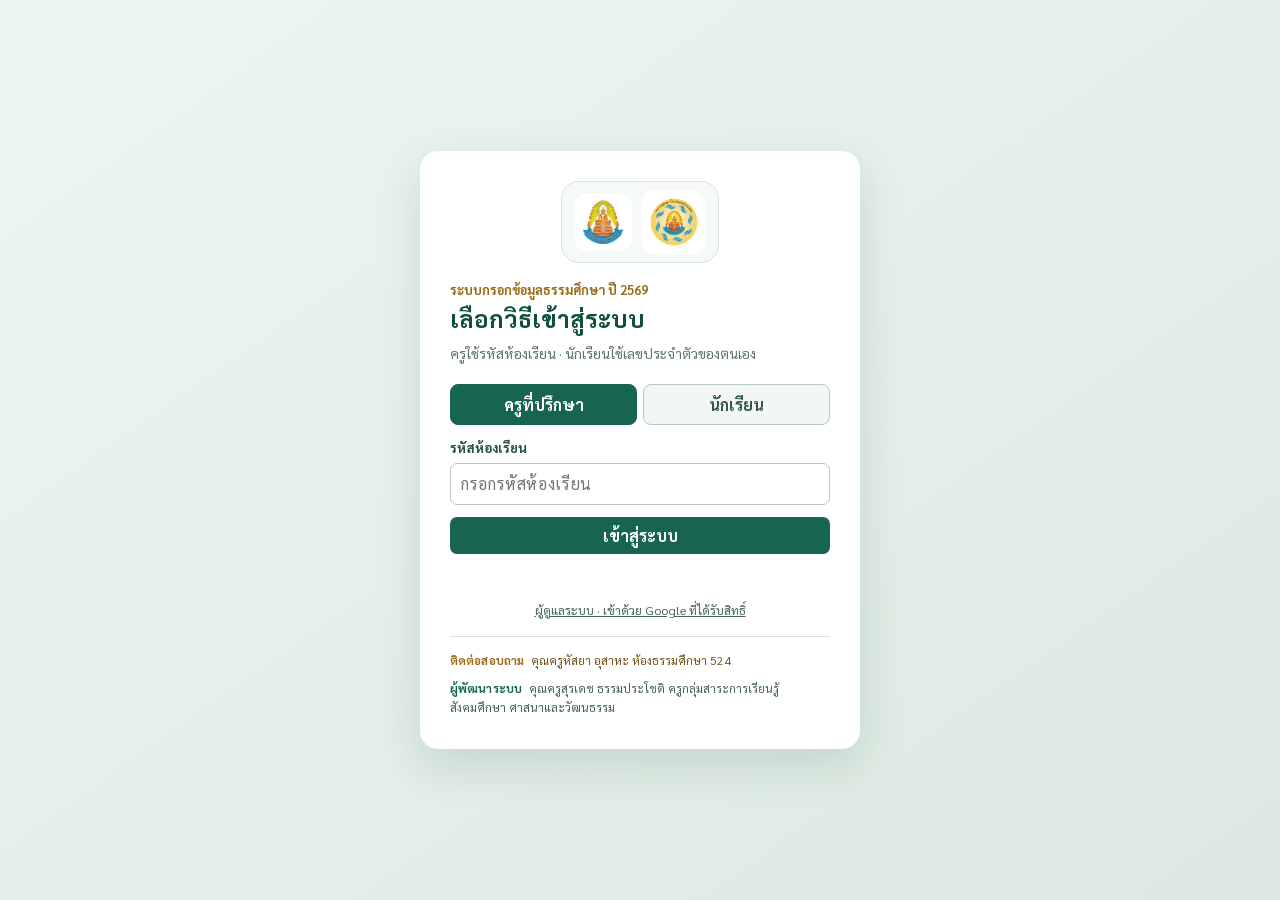
<file: activity/index.html>
<!doctype html>
<html lang="th">
<head>
  <meta charset="utf-8" />
  <meta http-equiv="refresh" content="0; url=../dharma/" />
  <title>กำลังเปิดระบบกรอกข้อมูลธรรมศึกษา</title>
</head>
<body>
  <p>กำลังเปิด <a href="../dharma/">ระบบกรอกข้อมูลธรรมศึกษา</a>…</p>
  <script>location.replace(`../dharma/${location.search}${location.hash}`);</script>
</body>
</html>
</file>
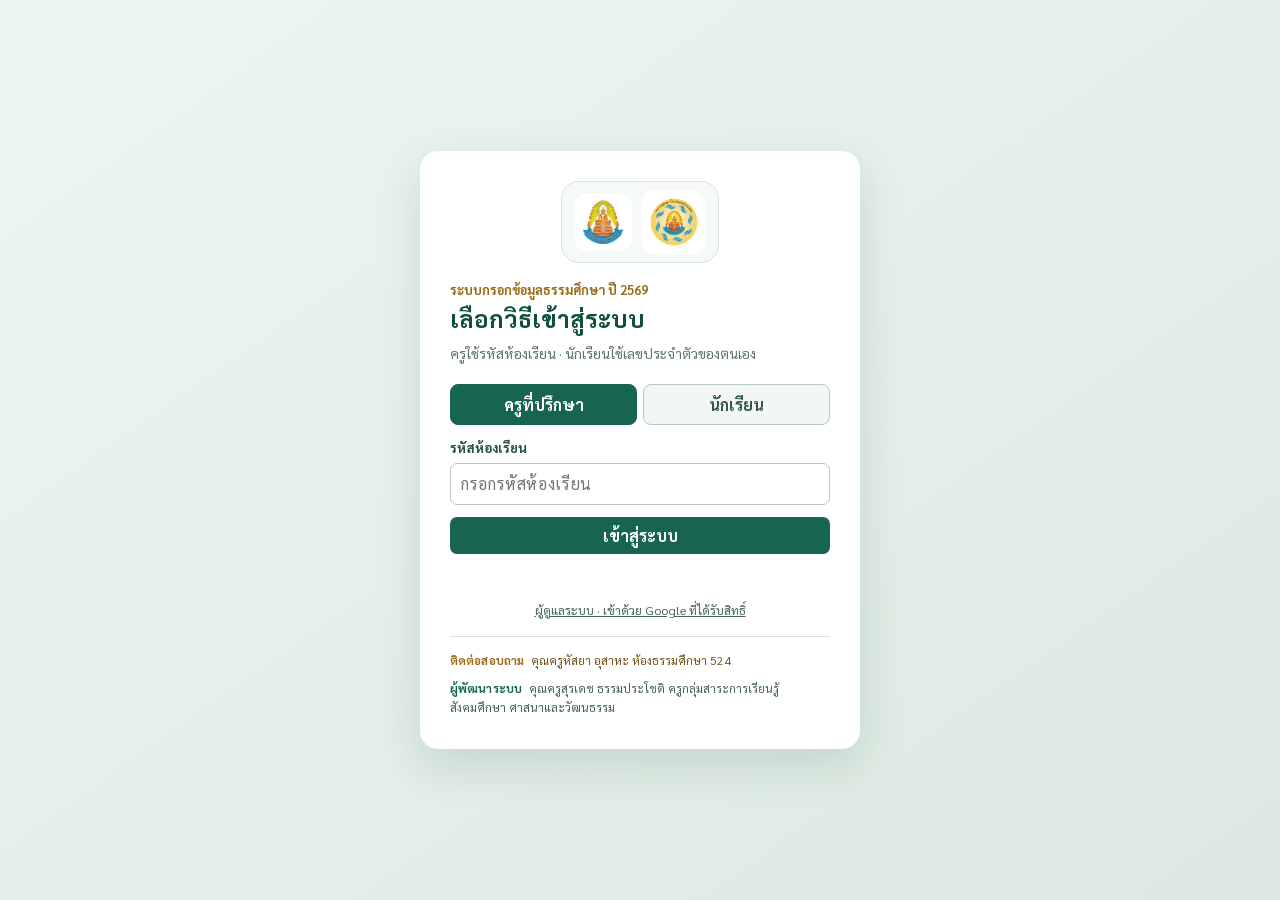
<file: dharma/index.html>
<!doctype html>
<html lang="th">
<head>
  <meta charset="UTF-8"/><meta name="viewport" content="width=device-width,initial-scale=1"/><base href="../"/>
  <title>แบบสมัครธรรมศึกษา · ปี 2569</title><link rel="stylesheet" href="activity.css?v=20260920-16"/><style id="print-report-styles">.report-heading{text-align:center}.report-heading h1{margin:0 0 2mm;font-size:16pt}.report-heading .all-print-meta{margin:0 0 3mm;font-size:9pt}.report-meta{display:grid;grid-template-columns:1.2fr .8fr 1.5fr 1.5fr;border:1px solid #333;margin:0 0 3mm;font-size:8pt}.report-meta span{padding:2mm 3mm;border-right:1px solid #333;text-align:left}.report-meta span:last-child{border-right:0}.report-table{width:100%;border-collapse:collapse;table-layout:fixed;font-size:8pt}.report-table th,.report-table td{border:1px solid #333;padding:2.5mm 1.5mm;height:9mm;text-align:center;vertical-align:middle;line-height:1.2}.report-table th{background:#dfeee7;font-weight:700}.report-table th:nth-child(1),.report-table td:nth-child(1){width:5%}.report-table th:nth-child(2),.report-table td:nth-child(2){width:10%}.report-table th:nth-child(3),.report-table td:nth-child(3){width:19%}.report-table th:nth-child(4),.report-table td:nth-child(4){width:15%}.report-table th:nth-child(5),.report-table td:nth-child(5){width:12%}.report-table th:nth-child(6),.report-table td:nth-child(6){width:9%}.report-table th:nth-child(7),.report-table td:nth-child(7){width:12%}.report-table th:nth-child(8),.report-table td:nth-child(8){width:9%}.report-table th:nth-child(9),.report-table td:nth-child(9){width:9%}.report-table .report-name{text-align:left;white-space:nowrap;overflow:hidden;text-overflow:ellipsis}.report-table .complete{background:#e8f6e9!important}.report-table .partial{background:#fff8d7!important}.report-table .empty{background:#f4f6f5!important}.report-table .special{background:#f0ebff!important}.report-footnote{margin:3mm 0 0;text-align:left;font-size:7pt;color:#455b52}@media print{.printing-room .paper{display:none!important}.printing-room .all-print-sheet{display:block!important;padding:0}.printing-room .report-table th,.printing-room .report-table td{padding:1.7mm 1mm;height:7.5mm}.printing-room .report-footnote{margin-top:2mm}.printing-room .report-table .special{background:#f0ebff!important}.printing-room .report-table .complete{background:#e8f6e9!important}.printing-room .report-table .partial{background:#fff8d7!important}.printing-room .report-table .empty{background:#f4f6f5!important}}@media(max-width:760px){.report-meta{grid-template-columns:1fr 1fr}.report-meta span{border-bottom:1px solid #333}.report-meta span:nth-child(2n){border-right:0}.report-table{font-size:7pt}.report-table th,.report-table td{padding:4px 2px}.report-table .report-name{white-space:normal}}</style>
</style><style id="compact-field-styles">.field-shell{display:inline-flex;align-items:center;gap:4px;max-width:100%}.required-marker{display:inline-grid;place-items:center;width:14px;height:14px;flex:0 0 14px;border-radius:50%;background:#c94d4d;color:#fff;font-size:10px;font-weight:800;line-height:1}.minimal-field{border:1px solid transparent!important;background:transparent!important;box-shadow:none!important;padding:3px 2px!important;min-width:0!important}.minimal-field::placeholder{color:#8a9791;font-size:.8em}.minimal-field:focus{border-color:#4a9f83!important;background:#fff!important;outline:2px solid #d7eee4!important}.cell-value{display:inline-block;max-width:100%;padding:4px 2px;color:#213f35;white-space:nowrap;overflow:hidden;text-overflow:ellipsis;vertical-align:middle}.citizen-value{letter-spacing:.04em}.birth-cell{position:relative}.birth-cell .required-marker{margin-right:1px}.date-display.filled{border-color:transparent;background:transparent;color:#213f35;padding-left:2px;padding-right:2px}.date-display.needs-input{border-color:transparent;background:transparent;padding-left:2px;padding-right:2px;color:#8a9791}.date-display.needs-input:focus,.date-display.needs-input:hover{border-color:#4a9f83;background:#fff}.level-cell .cell-value{font-weight:700}.level-cell .recommend-hint{margin-left:4px}.match-hint{display:block}.table-scroll td:nth-child(4) .field-shell,.table-scroll td:nth-child(8) .field-shell{width:100%}.table-scroll td:nth-child(4) .minimal-field{width:100%}.table-scroll td:nth-child(8) .minimal-field{width:100%}.table-scroll td:nth-child(5) .required-marker{order:-1}@media(max-width:760px){.cell-value{max-width:100%;font-size:.88em}.required-marker{width:12px;height:12px;flex-basis:12px;font-size:9px}.minimal-field{font-size:.88em}.birth-cell .date-display{font-size:.82em}.level-cell .recommend-hint{display:block;margin-left:0}}</style>
<style id="compact-field-tuning">.field-shell{min-width:0}.field-shell.has-value .minimal-field,.field-shell.has-value select{color:#213f35}.citizen-cell .citizen-input{padding-right:3px!important;text-align:center!important}.citizen-cell,.citizen-cell .field-shell{justify-content:center;text-align:center}.table-scroll th:nth-child(4),.table-scroll td:nth-child(4){text-align:center}.required-marker{position:relative;z-index:1;flex:0 0 13px}.field-shell.needs-input .minimal-field{width:100%}.field-shell.has-value .minimal-field{width:100%}.level-cell .field-shell{flex:1}.level-cell .field-shell select{border-color:transparent;background:transparent}.level-cell .field-shell select:focus{border-color:#4a9f83;background:#fff}.recommend-hint{max-width:62px;overflow:hidden;text-overflow:ellipsis}.recommend-hint[title]{cursor:help}.match-hint{white-space:nowrap;overflow:hidden;text-overflow:ellipsis}.birth-cell.needs-value .date-display{flex:1;min-width:0}.birth-cell.has-value .date-display{flex:1;min-width:0}.field-hint{display:none!important}.report-table th:nth-child(4),.report-table td:nth-child(4),.report-table th:nth-child(5),.report-table td:nth-child(5){text-align:center!important}.all-print-sheet th:nth-child(5),.all-print-sheet td:nth-child(5){text-align:center!important}@media(max-width:760px){.recommend-hint{max-width:22px;font-size:.75rem}.match-hint{font-size:.62rem}.field-shell{gap:2px}.minimal-field{font-size:.82rem}}</style>
<style id="previous-and-review-styles">.level-review-trigger{border:0;background:transparent;color:#7d6a39;padding:4px 0;font:inherit;font-size:.72rem;font-weight:700;text-decoration:underline;text-decoration-style:dotted;cursor:pointer;white-space:nowrap}.level-review-trigger:hover,.level-review-trigger:focus{color:#a04b40}.previous-cell{min-width:0;text-align:center}.previous-display{display:block;width:100%;border:0;background:transparent;color:#47665a;padding:4px 2px;font:inherit;text-align:center;white-space:nowrap;overflow:hidden;text-overflow:ellipsis;cursor:pointer}.previous-display:hover,.previous-display:focus{background:#fff;border:1px solid #4a9f83;border-radius:4px;outline:2px solid #d7eee4}.previous-editor{display:block;width:100%}.previous-editor[hidden],.previous-display[hidden]{display:none!important}.previous-cell .match-hint{display:block;text-align:center;font-size:.66rem}.citizen-cell .required-marker{font-size:0}.citizen-cell .required-marker::after{content:'!';font-size:10px}.citizen-cell:has(.citizen-input.incomplete:not(:focus))::after,.citizen-cell:has(.citizen-input.citizen-incomplete:not(:focus))::after{content:none!important}.citizen-input.valid,.citizen-input.invalid,.citizen-input.incomplete,.citizen-input.citizen-incomplete{border-color:transparent!important;background:transparent!important}.citizen-input.valid{color:#167047!important}.citizen-input.invalid,.citizen-input.incomplete,.citizen-input.citizen-incomplete{color:#a04b40!important;text-shadow:none!important}.level-cell .recommend-hint{font-size:.62rem}@media(max-width:760px){.level-review-trigger{font-size:.64rem}.previous-display{font-size:.78rem}}</style>
<style id="stable-search-link-style">.back-link{box-sizing:border-box;display:inline-flex;align-items:center;justify-content:center;gap:6px;width:132px;min-width:132px;max-width:132px;height:32px;min-height:32px;max-height:32px;flex:0 0 132px;margin-left:auto;padding:3px 6px;border:2px solid transparent;border-radius:7px;overflow:hidden;white-space:nowrap;transform:none;transition:none}.back-link:hover,.back-link:focus,.back-link:focus-visible{margin-left:auto;padding:3px 6px;border-color:transparent;background:#e9f7ef;outline:0;box-shadow:inset 0 0 0 2px #b9e2ca;transform:none}</style>
<link rel="stylesheet" href="activity.css?v=20260924-01"/><style id="activity-link-visibility">.level-cell .level-review-trigger{display:inline-flex;align-items:center;gap:3px;flex:0 0 auto;padding:3px 5px;border:1px solid #4a9f83;border-radius:5px;background:#e9f7ef;color:#176451;font-size:.62rem;font-weight:700;line-height:1.2;text-decoration:none;white-space:nowrap}.level-cell .level-review-trigger:hover,.level-cell .level-review-trigger:focus{background:#d3efdf;outline:2px solid #b9e2ca}.level-cell .level-review-trigger span:first-child{font-size:.85rem;line-height:1}@media(max-width:760px){.level-cell .level-review-trigger{font-size:.64rem}}</style>
</head>
<body>
  <section id="access-gate" class="access-gate" aria-labelledby="access-title">
    <div class="access-card">
      <div class="login-logo-pair" aria-label="ตราสัญลักษณ์">
        <img id="login-dharma-logo" class="login-dharma-logo" alt="ตราธรรมศึกษา" />
        <img id="login-school-logo" class="login-school-logo" alt="ตราโรงเรียน" />
      </div>
      <p class="access-kicker">ระบบกรอกข้อมูลธรรมศึกษา ปี 2569</p>
      <h1 id="access-title">เลือกวิธีเข้าสู่ระบบ</h1>
      <p class="access-note">ครูใช้รหัสห้องเรียน · นักเรียนใช้เลขประจำตัวของตนเอง</p>
      <div class="access-tabs" role="tablist" aria-label="ประเภทผู้กรอก">
        <button type="button" class="access-tab active" data-access-role="teacher" role="tab" aria-selected="true">ครูที่ปรึกษา</button>
        <button type="button" class="access-tab" data-access-role="student" role="tab" aria-selected="false">นักเรียน</button>
      </div>
      <form id="access-form" class="access-form">
        <label id="access-label" for="access-code">รหัสห้องเรียน</label>
        <input id="access-code" inputmode="text" autocomplete="off" required placeholder="กรอกรหัสห้องเรียน" />
        <button type="submit" class="modal-primary">เข้าสู่ระบบ</button>
      </form>
      <p id="access-message" class="access-message" aria-live="polite"></p>
      <a class="admin-entry" id="admin-entry" href="activity.html?admin=1">ผู้ดูแลระบบ · เข้าด้วย Google ที่ได้รับสิทธิ์</a>
      <div id="admin-login-panel" class="admin-login-panel" hidden>
        <p class="access-kicker">พื้นที่ผู้ดูแลระบบ</p>
        <h2>ยืนยันสิทธิ์ผู้ดูแล</h2>
        <p>ใช้บัญชี Google ที่ได้รับสิทธิ์ ระบบจะตรวจสอบกับฐานข้อมูลก่อนเปิดฟังก์ชันเต็ม</p>
        <button id="admin-google-login" type="button" class="modal-primary">เข้าสู่ระบบด้วย Google</button>
        <a href="activity.html" class="admin-back-link">กลับหน้าเข้าสำหรับครูและนักเรียน</a>
      </div>
      <div class="access-footer-note" role="note">
        <p class="access-contact"><strong>ติดต่อสอบถาม</strong> คุณครูหัสยา อุสาหะ ห้องธรรมศึกษา 524</p>
        <p class="access-credit"><strong>ผู้พัฒนาระบบ</strong> คุณครูสุรเดช ธรรมประโชติ ครูกลุ่มสาระการเรียนรู้สังคมศึกษา ศาสนาและวัฒนธรรม</p>
      </div>
    </div>
  </section>
  <main id="app-shell" class="form-app" hidden>
    <header class="control-bar"><div class="brand"><span class="line-icon" aria-hidden="true"><svg viewBox="0 0 24 24"><path d="M5 4h14v16H5zM8 8h8M8 12h8M8 16h5"/></svg></span><strong>ตรวจข้อมูลสมัครธรรมศึกษา ปี 2569</strong></div><button type="button" id="print-button" class="action-button print-button"><span class="line-icon" aria-hidden="true"><svg viewBox="0 0 24 24"><path d="M7 9V4h10v5M6 18H4v-7h16v7h-2M7 15h10v5H7z"/></svg></span>พิมพ์รายห้อง</button><button type="button" id="print-all-button" class="action-button print-all-button"><span class="line-icon" aria-hidden="true"><svg viewBox="0 0 24 24"><path d="M6 4h12v4H6zM4 10h16v10H4zM8 14h8M8 17h5"/></svg></span>พิมพ์ทั้งหมด</button><nav class="template-links" aria-label="แบบฟอร์มส่งข้อมูลปี 2569"><span>แบบส่งข้อมูล 2569:</span><a class="template-link tri" href="https://docs.google.com/spreadsheets/d/1ezTRI6oafyLPKyGMjOJ7azn96mOp2JXgQYJXHwlThgw/edit" target="_blank" rel="noopener">ศ.5 ตรี · Google Sheet</a><a class="template-link tho" href="https://docs.google.com/spreadsheets/d/1JH4xXdnp5SijlteO_PJ9a24DSqB81_PFZt5C2UuZ_xQ/edit" target="_blank" rel="noopener">ศ.6 โท · Google Sheet</a><a class="template-link ek" href="https://docs.google.com/spreadsheets/d/1XjLq0spLXgMQE2MVVUv7sLiz_6BBUCrNJ6bkIqm4BLU/edit" target="_blank" rel="noopener">ศ.6 เอก · Google Sheet</a><a class="template-reference" href="https://drive.google.com/file/d/1NE1FkEdxPyjerMHCgt_CLCr-QL2V9hZM/view" target="_blank" rel="noopener">ต้นฉบับ/ข้อมูลเดิม</a></nav><label class="font-button"><span class="line-icon" aria-hidden="true"><svg viewBox="0 0 24 24"><path d="M5 20h14M7 16l5-12 5 12M9 12h6"/></svg></span>ฟอนต์<input id="font-upload" type="file" accept=".ttf,.woff,.woff2" hidden/><span>เฉพาะตอนพิมพ์</span></label><span id="save-status" class="save-status">พร้อมใช้งาน</span><button type="button" id="logout-button" class="logout-button">ออกจากระบบ</button></header>
    <section class="room-bar"><label>ชั้น<select id="grade-select"></select></label><label>ห้อง<select id="room-select"></select></label><span id="filled-count" class="filled-count">กรอกแล้ว 0/0 คน</span><span class="sync-note">ข้อมูลบันทึกอัตโนมัติ</span><span id="registration-window-status" class="registration-window-status" role="status">กำลังตรวจสถานะรับสมัคร…</span><a href="index.html" class="back-link">ค้นใบประกาศ</a></section>
    <section class="paper" id="print-area">
      <div class="paper-header"><div><h1 id="form-title">แบบตรวจข้อมูลสมัครธรรมศึกษา</h1><p>โรงเรียนวัดไร่ขิงวิทยา สังกัดสำนักงานเขตพื้นที่การศึกษามัธยมศึกษานครปฐม</p></div><div class="paper-meta"><label>ปีการศึกษา<input value="2569" readonly/></label></div></div>
      <div class="source-fields"><label>ชื่อองค์กร<input value="โรงเรียนวัดไร่ขิงวิทยา" readonly/></label><label>สนามสอบ<input value="โรงเรียนวัดไร่ขิงวิทยา" readonly/></label><label>รหัสสนามสอบ<input value="256101" readonly/></label><label>สังกัดวัด<input value="วัดไร่ขิงพระอารามหลวง" readonly/></label><label>สำนักเรียน<input value="คณะจังหวัดนครปฐม" readonly/></label><label>ชั้น / ห้อง<input id="room-label" readonly/></label><label>ครูที่ปรึกษา 1<input id="advisor-one" readonly/></label><label>ครูที่ปรึกษา 2<input id="advisor-two" readonly/></label></div>
      <div class="table-caption"><strong>รายชื่อนักเรียนในห้อง</strong><span>แนะนำระดับตามชั้นเรียน · <button id="roster-editor-button" class="detail-toggle" type="button">เพิ่ม / แก้ไขรายชื่อ</button><button id="toggle-detail-columns" class="detail-toggle" type="button">แสดงข้อมูลประกอบ</button></span></div>
      <div id="status-summary" class="status-summary" aria-live="polite"></div>
      <div class="table-scroll"><table id="student-table"><thead><tr><th>ที่</th><th>เลขประจำตัว</th><th>ชื่อ - สกุล</th><th>เลขประชาชน</th><th>วันเดือนปีเกิด (พ.ศ.)</th><th>ระดับการศึกษา</th><th>ระดับที่จะสมัคร</th><th>เลขใบประกาศเดิม</th><th>สอบหรือไม่สอบ</th><th class="detail-column">องค์กร / สถานศึกษา</th><th class="detail-column">ที่ตั้งองค์กร</th><th class="detail-column">สังกัดวัด</th><th class="detail-column">สำนักเรียน</th><th class="detail-column">หมายเหตุ</th><th>สถานะ</th></tr></thead><tbody id="student-body"></tbody></table></div>
      <div class="paper-footer"><span id="footer-summary">กรอกข้อมูลให้ครบก่อนพิมพ์หรือส่งออก</span><span>ผู้กรอกสามารถเปิดจากโทรศัพท์ได้</span></div>
    </section>
    <section id="all-print-sheet" class="all-print-sheet" aria-hidden="true"></section>
    <section id="print-preview-modal" class="print-preview-modal" hidden aria-labelledby="print-preview-title"><div class="print-preview-backdrop" data-close-print-preview></div><div class="print-preview-card"><button type="button" class="roster-modal-close" data-close-print-preview aria-label="ปิด">×</button><span class="modal-kicker">ตัวอย่างรายงานพร้อมพิมพ์</span><h2 id="print-preview-title">พิมพ์รายห้อง</h2><p id="print-preview-note">ตรวจสอบรูปแบบรายงานก่อนพิมพ์</p><div id="print-preview-content" class="print-preview-content"></div><div class="print-preview-actions"><button type="button" class="modal-secondary" data-close-print-preview>ยกเลิก</button><button type="button" id="confirm-print-button" class="modal-primary">พิมพ์รายงาน</button></div></div></section>
    <section id="roster-modal" class="roster-modal" hidden aria-labelledby="roster-modal-title"><div class="roster-modal-backdrop" data-close-roster-modal></div><div class="roster-modal-card"><button type="button" class="roster-modal-close" data-close-roster-modal aria-label="ปิด">×</button><h2 id="roster-modal-title">แก้ไขข้อมูลนักเรียน</h2><p class="modal-note">กรอกข้อมูลของนักเรียนรายคนได้สะดวกบนโทรศัพท์ ข้อมูลจะใช้ร่วมกับตารางหลัก</p><form id="roster-form"><input id="edit-original-number" type="hidden"/><label>เลขประจำตัว<input id="edit-number" required inputmode="numeric"/></label><label>ชื่อ - สกุล<input id="edit-name" required/></label><div class="modal-grid"><label>ชั้น<select id="edit-grade"></select></label><label>ห้อง<select id="edit-room"></select></label></div><div class="modal-grid"><label>เลขประชาชน<input id="edit-citizen" inputmode="numeric" maxlength="13"/></label><label>วัน/เดือน/ปีเกิด<input id="edit-birth" type="date"/></label></div><label>ระดับที่จะสมัคร<select id="edit-application-level"><option value="ตรี">ตรี</option><option value="โท">โท</option><option value="เอก">เอก</option></select></label><div class="modal-grid previous-form-fields"><label>พ.ศ. ที่จบประโยคเดิม<input id="edit-previous-year" inputmode="numeric" maxlength="4" placeholder="เช่น 2568"/></label><label>เลขที่ ปกศ.<input id="edit-previous" placeholder="กรอกเมื่อมีข้อมูลเดิม"/></label></div><fieldset class="modal-exam-choice"><legend>สอบหรือไม่สอบ</legend><label><input id="edit-exam" type="checkbox"/> สอบ</label><label><input id="edit-no-exam" type="checkbox"/> ไม่สอบ</label><label><input id="edit-special" type="checkbox"/> นักเรียนพิเศษ ไม่ต้องสอบ</label><small id="edit-no-exam-note">การเลือกไม่สอบต้องมีเลขใบประกาศเดิม</small></fieldset><div class="modal-grid"><label>ครูที่ปรึกษา 1<input id="edit-advisor-one"/></label><label>ครูที่ปรึกษา 2<input id="edit-advisor-two"/></label></div><div class="modal-actions"><button type="button" class="modal-secondary" data-close-roster-modal>ยกเลิก</button><button type="submit" class="modal-primary">บันทึกข้อมูล</button></div><p id="roster-form-message" class="modal-message" aria-live="polite"></p></form></div></section>
    <section id="name-edit-modal" class="roster-modal" hidden aria-labelledby="name-edit-title"><div class="roster-modal-backdrop" data-close-name-modal></div><div class="roster-modal-card name-edit-card"><button type="button" class="roster-modal-close" data-close-name-modal aria-label="ปิด">×</button><h2 id="name-edit-title">แก้ไขชื่อ–สกุล</h2><p class="modal-note">แยกกรอกแต่ละช่องเพื่อป้องกันชื่อ–สกุลติดกัน ข้อมูลจะบันทึกเข้าฐานกลางทันที</p><form id="name-edit-form"><div class="name-edit-grid"><label>คำนำหน้า<select id="name-edit-title-value"><option value="">ไม่ระบุ</option><option>เด็กชาย</option><option>เด็กหญิง</option><option>นาย</option><option>นางสาว</option><option>นาง</option><option>พระ</option><option>สามเณร</option></select></label><label>ชื่อ<input id="name-edit-first" required autocomplete="given-name"/></label><label>สกุล<input id="name-edit-last" required autocomplete="family-name"/></label></div><div class="modal-actions"><button type="button" class="modal-secondary" data-close-name-modal>ยกเลิก</button><button type="submit" class="modal-primary">บันทึกชื่อ–สกุล</button></div><p id="name-edit-message" class="modal-message" aria-live="polite"></p></form></div></section>
  </main>
  <script src="config.js?v=20260919-17"></script><script src="assets.js?v=20260920-01"></script><script src="activity.js?v=20260924-01"></script>
</body>
</html>
</file>
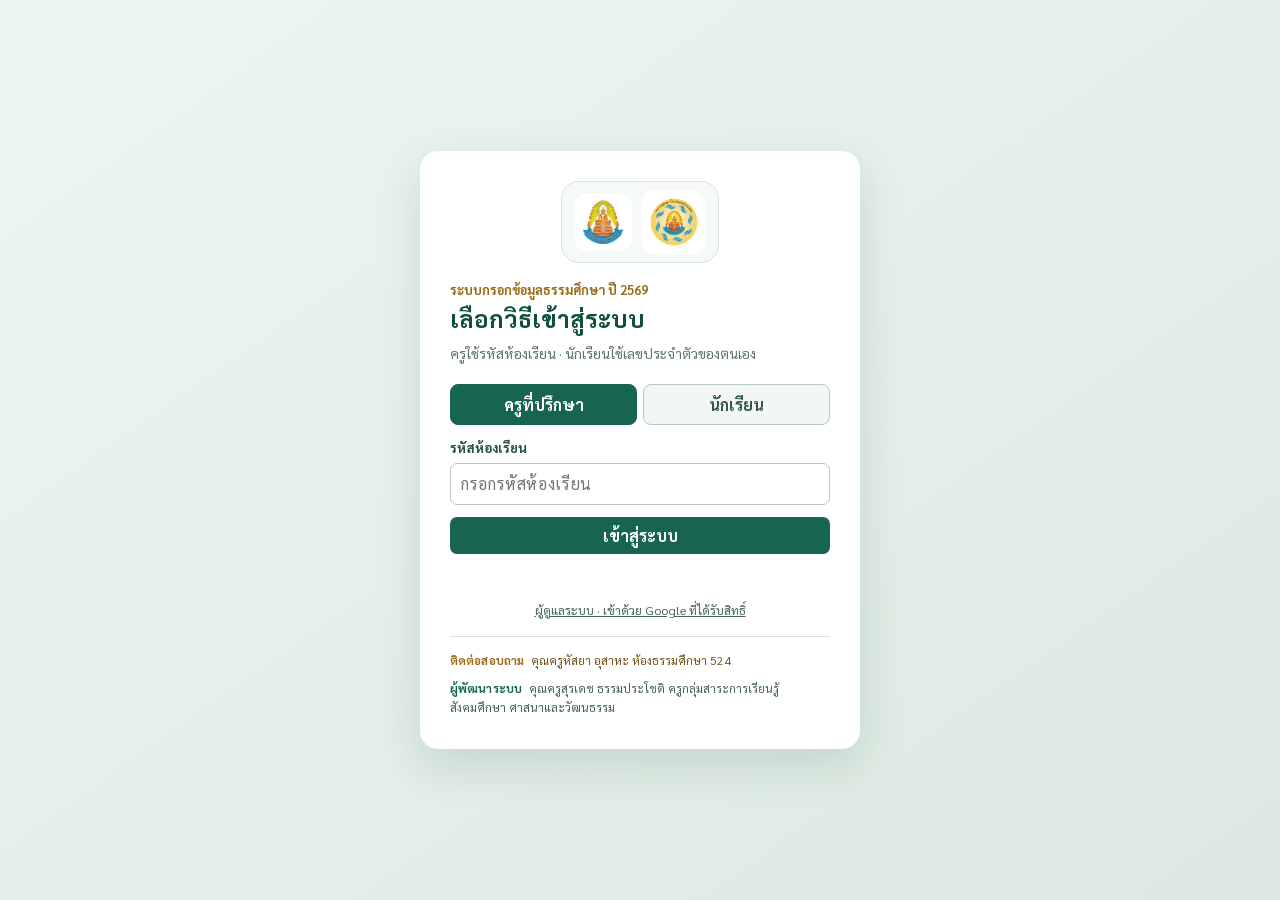
<file: activity.html>
<!doctype html>
<html lang="th">
<head>
  <meta charset="utf-8" />
  <meta http-equiv="refresh" content="0; url=dharma/" />
  <title>ระบบกรอกข้อมูลธรรมศึกษา</title>
</head>
<body>
  <p>กำลังเปิด <a href="dharma/">ระบบกรอกข้อมูลธรรมศึกษา</a>…</p>
  <script>location.replace(`dharma/${location.search}${location.hash}`);</script>
</body>
</html>
</file>
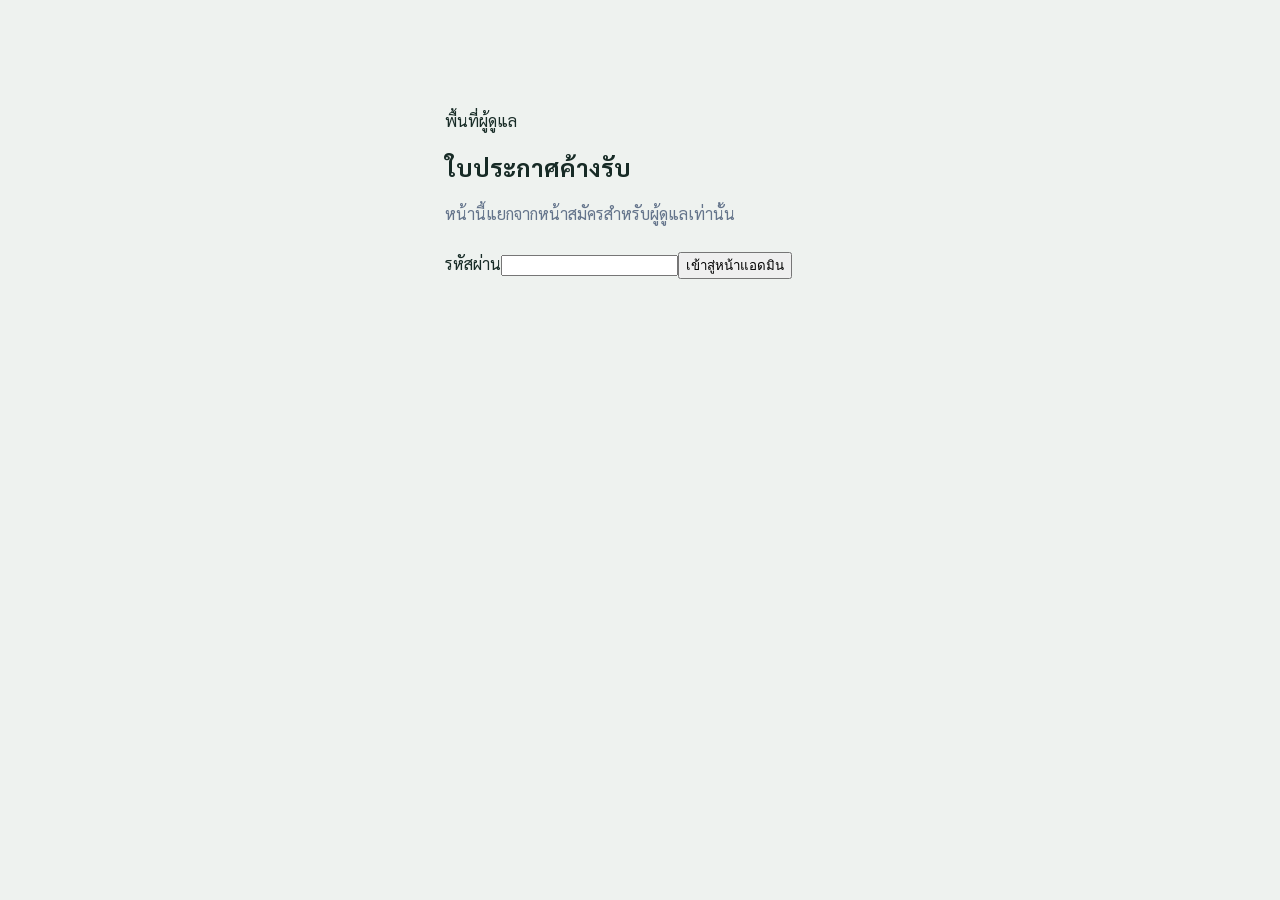
<file: admin-pickup.html>
<!doctype html>
<html lang="th"><head><meta charset="UTF-8"/><meta name="viewport" content="width=device-width,initial-scale=1"/><title>ติดตามใบประกาศ · ผู้ดูแล</title><link rel="stylesheet" href="activity.css?v=20260919-1"/><style>.admin-shell{max-width:1180px;margin:auto;padding:20px 14px}.admin-head{display:flex;justify-content:space-between;gap:16px;align-items:start}.admin-table{overflow:auto;margin-top:20px;border:1px solid #dce8e2;border-radius:14px}.admin-table table{border-collapse:collapse;width:100%;min-width:820px}.admin-table th,.admin-table td{padding:11px 12px;border-bottom:1px solid #e7efeb;text-align:left;white-space:nowrap}.admin-table th{background:#eef7f2;color:#216657}.admin-table td button{border:0;border-radius:8px;padding:7px 10px;background:#d7f5e6;color:#177245;font:inherit;font-weight:700;cursor:pointer}.admin-tools{display:flex;flex-wrap:wrap;gap:10px;margin-top:20px}.login-card{max-width:390px;margin:90px auto}.login-card input{margin:15px 0}.muted{color:#64748b}.admin-hidden{display:none!important}</style></head>
<body><main class="admin-shell"><section id="login-card" class="panel login-card"><span class="kicker">พื้นที่ผู้ดูแล</span><h1>ใบประกาศค้างรับ</h1><p class="muted">หน้านี้แยกจากหน้าสมัครสำหรับผู้ดูแลเท่านั้น</p><form id="pin-form"><label>รหัสผ่าน<input id="pin" type="password" inputmode="numeric" autocomplete="off" required /></label><button class="button primary" type="submit">เข้าสู่หน้าแอดมิน</button><p id="pin-message" class="save-message"></p></form></section><section id="admin-workspace" class="panel admin-hidden"><div class="admin-head"><div><span class="kicker">ติดตามรายคน</span><h1>นักเรียนยังไม่รับใบประกาศ</h1><p class="muted">รหัสอ้างอิงในต้นแบบนี้ใช้สำหรับทดลองหน้าจอเท่านั้น</p></div><a class="button secondary" href="activity.html">กลับหน้าสมัคร</a></div><div class="admin-tools"><label>ค้นหา<input id="admin-search" placeholder="ชื่อ เลขประจำตัว หรือเลขใบประกาศ"/></label><label>ฟอนต์สำหรับพิมพ์<input id="font-upload" type="file" accept=".ttf,.woff,.woff2"/></label><button id="export-csv" class="button secondary" type="button">ดาวน์โหลด Excel/CSV</button><button id="print" class="button secondary" type="button">พิมพ์</button></div><div id="pickup-count" class="status">กำลังโหลด</div><div class="admin-table"><table><thead><tr><th>ชั้น/ห้อง</th><th>เลขประจำตัว</th><th>ชื่อ-นามสกุล</th><th>ระดับ</th><th>เลขใบประกาศ</th><th>สถานะ</th><th>การดำเนินการ</th></tr></thead><tbody id="pickup-body"></tbody></table></div></section></main><script src="admin-pickup.js?v=20260919-1"></script></body></html>
</file>
<file: activity.css>
@import url('https://fonts.googleapis.com/css2?family=Sarabun:wght@400;600;700&display=swap');
:root{font-family:Sarabun,'Noto Sans Thai',sans-serif;color:#172b26;background:#eef2ef;--green:#124e40;--gold:#e8c66b;--line:#8ca49b;--soft:#edf6f1}*{box-sizing:border-box}body{margin:0;background:#eef2ef}.form-app{min-height:100vh}.control-bar{position:sticky;top:0;z-index:10;display:flex;align-items:center;gap:10px;flex-wrap:wrap;padding:10px 16px;background:#123f35;color:#fff;box-shadow:0 2px 10px #0003}.brand{display:flex;align-items:center;gap:8px;margin-right:auto}.brand span{font-size:1.2rem}.level-buttons{display:flex;gap:4px}.level-button,.action-button,.font-button{border:0;border-radius:6px;padding:7px 11px;font:inherit;font-weight:700;cursor:pointer}.level-button{background:#2c6558;color:#dff3eb}.level-button.active{background:var(--gold);color:#263d34}.print-button{background:#63bd72;color:#fff}.font-button{display:flex;gap:5px;align-items:center;background:#eef4ff;color:#173b60}.font-button span{font-size:.8rem}.save-status{background:#fff;color:#167047;border-radius:18px;padding:5px 10px;font-size:.8rem;font-weight:700}.room-bar{display:flex;align-items:end;gap:12px;flex-wrap:wrap;padding:12px 16px;background:#fff;border-bottom:1px solid #d4dfda}.room-bar label{display:grid;gap:2px;font-weight:700;font-size:.9rem}.room-bar select,.source-fields input,.paper-meta input{border:1px solid #b7c9c1;border-radius:5px;padding:5px 8px;background:#fff;font:inherit}.room-bar select{min-width:130px}.filled-count{border-radius:16px;padding:6px 11px;background:#d9f1df;color:#17613e;font-weight:700}.sync-note{color:#63756e;font-size:.85rem}.back-link{margin-left:auto;color:#176451;text-decoration:none;font-weight:700}.paper{max-width:1500px;margin:18px auto;padding:20px 24px 28px;background:#fff;box-shadow:0 3px 18px #173e3214;min-height:calc(100vh - 125px)}.paper-header{display:flex;justify-content:space-between;gap:20px;align-items:start;text-align:center;margin-bottom:14px}.paper-header>div:first-child{flex:1}.paper-header h1{margin:4px 0;font-size:1.55rem}.paper-header p{margin:0;font-size:1rem}.paper-meta{display:flex;gap:8px}.paper-meta label,.source-fields label{display:grid;gap:3px;font-size:.8rem;font-weight:700;text-align:left}.paper-meta input{width:100px;background:#f0f3f1;text-align:center}.source-fields{display:grid;grid-template-columns:repeat(5,1fr);gap:8px;margin-bottom:18px}.source-fields input{background:#f1f4f2;font-size:.85rem}.table-caption{display:flex;justify-content:space-between;gap:12px;align-items:center;margin:10px 0 6px}.table-caption span{color:#6b7d75;font-size:.82rem}.table-scroll{overflow:auto;border:1px solid #78938a}.form-table,.table-scroll table{width:100%;border-collapse:collapse;min-width:1050px}.table-scroll th,.table-scroll td{border:1px solid var(--line);padding:5px 6px;height:39px}.table-scroll th{background:#e8f2ed;color:#244f43;font-weight:700;white-space:nowrap}.table-scroll td:nth-child(1){width:42px;text-align:center}.table-scroll td:nth-child(2){min-width:180px;font-weight:600}.table-scroll td:nth-child(3){min-width:95px;text-align:center}.table-scroll td:nth-child(4){min-width:150px}.table-scroll td:nth-child(5){min-width:75px;text-align:center}.table-scroll td:nth-child(6){min-width:145px}.table-scroll td:nth-child(7){min-width:115px}.table-scroll td:nth-child(8){min-width:130px}.table-scroll td:nth-child(9){min-width:78px;text-align:center}.table-scroll input,.table-scroll select{width:100%;min-height:29px;border:1px solid #c3d2cc;border-radius:4px;padding:3px 5px;background:#fff;font:inherit}.table-scroll input:focus,.table-scroll select:focus{outline:2px solid #4a9f83}.table-scroll td.readonly{background:#f0f3f1;color:#596d65}.student-row.complete{background:#e8f6e9}.student-row.partial{background:#fff9d9}.student-row.empty{background:#fff}.status-chip{display:inline-block;border-radius:12px;padding:3px 7px;font-size:.75rem;font-weight:700}.status-chip.complete{background:#c7edcf;color:#146336}.status-chip.partial{background:#fbe5a3;color:#765914}.status-chip.empty{background:#eee;color:#6d7772}.paper-footer{display:flex;justify-content:space-between;gap:12px;margin-top:18px;padding-top:10px;border-top:1px solid #b9c9c1;color:#62766d;font-size:.85rem}@media(max-width:760px){.control-bar{position:static;padding:9px;gap:6px}.brand{width:100%;margin:0}.level-buttons{order:2}.print-button{order:3}.font-button{order:4}.save-status{order:5}.room-bar{padding:10px;gap:8px}.back-link{margin-left:0}.paper{margin:0;padding:14px 10px;box-shadow:none}.paper-header{display:block}.paper-header h1{font-size:1.25rem}.paper-meta{justify-content:center;margin-top:10px}.source-fields{grid-template-columns:repeat(2,1fr)}.source-fields label:last-child{grid-column:1/-1}.table-caption{display:block}.table-caption span{display:block;margin-top:4px}.paper-footer{font-size:.75rem}}
@media print{body{background:#fff}.control-bar,.room-bar{display:none}.paper{margin:0;max-width:none;box-shadow:none;padding:0}.paper-header h1{font-size:16pt}.source-fields{margin-bottom:10px}.table-scroll{overflow:visible}.table-scroll table{min-width:0;font-size:9pt}.table-scroll input,.table-scroll select{border:0;background:transparent}.student-row.empty,.student-row.partial,.student-row.complete{print-color-adjust:exact;-webkit-print-color-adjust:exact}}
.line-icon{display:inline-flex;width:18px;height:18px;vertical-align:middle}.line-icon svg{width:100%;height:100%;fill:none;stroke:currentColor;stroke-width:1.7;stroke-linecap:round;stroke-linejoin:round}.font-button{gap:6px}.font-button span:last-child{font-size:.74rem}.source-fields{grid-template-columns:repeat(4,1fr)}.table-scroll table{min-width:1500px}.table-scroll td:nth-child(5){min-width:145px}.table-scroll td:nth-child(6){min-width:105px}.table-scroll td:nth-child(7){min-width:80px}.table-scroll td:nth-child(8){min-width:115px}.table-scroll td:nth-child(9){min-width:145px}.table-scroll td:nth-child(10){min-width:115px}.table-scroll td:nth-child(11){min-width:130px}.table-scroll td:nth-child(12){min-width:78px;text-align:center}@media print{body[data-print-level] .student-row:not([data-print-level="current"]){display:none}.source-fields{grid-template-columns:repeat(4,1fr)}}
.table-scroll td:nth-child(8) select{font-weight:700}.student-row[data-application-level="tri"]{border-left:4px solid #4d9b74}.student-row[data-application-level="tho"]{border-left:4px solid #d49b3c}.student-row[data-application-level="ek"]{border-left:4px solid #8b75bd}@media print{body.printing-level .student-row:not([data-print-match="yes"]){display:none}}
@media(max-width:760px){.source-fields{grid-template-columns:repeat(2,1fr)}.source-fields label:last-child{grid-column:auto}.brand strong{font-size:.9rem}.level-button,.action-button,.font-button{padding:6px 8px;font-size:.76rem}}
.export-button{background:#d9edf9;color:#164d6c}.status-summary{display:flex;flex-wrap:wrap;gap:6px;margin:7px 0 8px}.status-summary span{padding:4px 9px;border-radius:14px;font-size:.75rem;font-weight:700}.summary-complete{background:#c7edcf;color:#146336}.summary-empty{background:#edf0ee;color:#68756f}.summary-partial{background:#fbe5a3;color:#765914}.summary-special{background:#e5ddfb;color:#5b478e}.summary-exam{background:#d5eaf8;color:#1e5c7e}.summary-no-exam{background:#e9e3dc;color:#685542}.citizen-cell{position:relative}.citizen-cell .citizen-input{padding-right:42px}.field-hint{position:absolute;right:5px;top:7px;font-size:.65rem;font-weight:700}.valid-hint{color:#167047}.recommend-hint{display:block;margin-top:2px;color:#6e7f77;font-size:.67rem;white-space:nowrap}.exam-choice{display:grid;gap:3px;min-width:160px}.exam-choice label{display:flex;align-items:center;gap:4px;white-space:nowrap;font-size:.75rem}.exam-choice input{width:auto!important;min-height:auto!important;accent-color:#176451}.exam-choice .no-exam-option input:disabled{accent-color:#aab6b0}.student-row.special{background:#f0ebff}.student-row.not-exam{background:#f4efe8}.student-row.partial{background:#fff8d7}.student-row.empty{background:#f4f6f5}.student-row.complete{background:#e8f6e9}.table-scroll td:nth-child(1){width:42px;text-align:center}.table-scroll td:nth-child(2){min-width:100px;text-align:center}.table-scroll td:nth-child(3){min-width:190px;font-weight:600}.table-scroll td:nth-child(4){min-width:170px}.table-scroll td:nth-child(5){min-width:150px}.table-scroll td:nth-child(6){min-width:100px}.table-scroll td:nth-child(7){min-width:145px}.table-scroll td:nth-child(8){min-width:145px}.table-scroll td:nth-child(9){min-width:190px}.table-scroll td:nth-child(10){min-width:170px}.table-scroll td:nth-child(11),.table-scroll td:nth-child(12),.table-scroll td:nth-child(13){min-width:150px}.table-scroll td:nth-child(14){min-width:130px}.table-scroll td:nth-child(15){min-width:85px;text-align:center}@media(max-width:760px){.status-summary{gap:4px}.status-summary span{padding:3px 7px;font-size:.68rem}.export-button{order:3}.print-button{order:2}.font-button{order:4}.save-status{order:5}.table-caption span{line-height:1.7}.recommend-hint{font-size:.63rem}}@media print{.status-summary{display:none}.export-button{display:none}.student-row.special{background:#f0ebff!important}.student-row.not-exam{background:#f4efe8!important}}
.detail-column{display:none}.details-visible .detail-column{display:table-cell}.detail-toggle{margin-left:8px;border:1px solid #8ca49b;border-radius:14px;background:#fff;color:#176451;padding:3px 9px;font:inherit;font-size:.76rem;font-weight:700;cursor:pointer}.birth-cell{display:grid;gap:2px;min-width:126px}.birth-cell input{font-size:.78rem}.birth-cell span{font-size:.72rem;color:#47665a;text-align:center;white-space:nowrap}.citizen-input.valid{border-color:#2f9d5b!important;background:#edf9ef!important;color:#126136}.citizen-input.invalid{border-color:#ce6b62!important;background:#fff3f1!important}.special-option{display:flex;align-items:center;gap:3px;margin-top:3px;font-size:.68rem;line-height:1.1;white-space:nowrap;color:#5d675f}.special-option input{width:auto!important;min-height:auto!important;accent-color:#176451}.table-scroll select:disabled{background:#e8eee9;color:#6d7772}.empty-room{text-align:center;padding:30px;color:#6b7d75}.room-bar label+label select{min-width:88px}.table-scroll td:nth-child(10){min-width:190px}.table-scroll td:nth-child(11){min-width:170px}.table-scroll td:nth-child(12),.table-scroll td:nth-child(13),.table-scroll td:nth-child(14){min-width:150px}.table-scroll td:nth-child(15){min-width:130px}.table-scroll td:nth-child(16){min-width:78px;text-align:center}@media print{.detail-column{display:table-cell!important}.detail-toggle{display:none}.table-scroll table{font-size:8pt;min-width:0}.special-option{font-size:6pt}.birth-cell input{display:none}.birth-cell span{font-size:8pt}.room-bar label{display:none}}
.table-scroll th:nth-child(5),.table-scroll th:nth-child(6),.table-scroll td:nth-child(5),.table-scroll td:nth-child(6){text-align:center}.table-scroll td{vertical-align:middle}.table-scroll td:nth-child(8) input{min-width:135px;text-align:center}.table-scroll input,.table-scroll select{min-height:33px}.exam-choice{display:flex;align-items:center;gap:8px;min-width:205px;flex-wrap:wrap}.exam-choice label{display:inline-flex;margin:0;font-size:.72rem}.exam-choice .special-option{width:100%;margin:0}.student-row.exam-selected,.student-row.not-exam{background:#fff8d7!important}.student-row.special{background:#f0ebff!important}.student-row.partial{background:#fff8d7}.student-row.empty{background:#f4f6f5}.student-row.complete{background:#e8f6e9}.student-row.complete.exam-selected,.student-row.complete.not-exam{background:#fff8d7!important}.student-row.complete.special{background:#f0ebff!important}@media print{.student-row.exam-selected,.student-row.not-exam{background:#fff8d7!important}.student-row.special{background:#f0ebff!important}}@media(max-width:760px){.exam-choice{gap:6px;min-width:190px}.exam-choice .special-option{width:auto}.table-scroll input,.table-scroll select{min-height:31px}}
.student-name-button{display:block;width:100%;border:0;padding:0;background:transparent;color:inherit;font:inherit;font-weight:600;text-align:left;cursor:pointer}.student-name-button:hover,.student-name-button:focus{color:#176451;text-decoration:underline}.roster-modal[hidden]{display:none}.roster-modal{position:fixed;inset:0;z-index:30;display:grid;place-items:center;padding:16px}.roster-modal-backdrop{position:absolute;inset:0;background:#123f3580;backdrop-filter:blur(3px)}.roster-modal-card{position:relative;z-index:1;width:min(620px,100%);max-height:92vh;overflow:auto;padding:24px;border-radius:16px;background:#fff;box-shadow:0 18px 60px #123f3540}.roster-modal-card h2{margin:0;color:#124e40;font-size:1.2rem}.modal-note{margin:4px 0 16px;color:#6b7d75;font-size:.8rem}.roster-modal-close{position:absolute;top:8px;right:12px;border:0;background:transparent;color:#657970;font-size:1.7rem;cursor:pointer}.roster-modal form{display:grid;gap:10px}.roster-modal label{display:grid;gap:4px;color:#244f43;font-size:.82rem;font-weight:700}.roster-modal input,.roster-modal select{width:100%;min-height:37px;border:1px solid #b7c9c1;border-radius:6px;padding:6px 8px;background:#fff;font:inherit}.modal-grid{display:grid;grid-template-columns:1fr 1fr;gap:10px}.modal-actions{display:flex;justify-content:flex-end;gap:8px;margin-top:6px}.modal-primary,.modal-secondary{border:0;border-radius:7px;padding:8px 14px;font:inherit;font-weight:700;cursor:pointer}.modal-primary{background:#176451;color:#fff}.modal-secondary{background:#edf1ee;color:#34564b}.modal-message{min-height:1.2em;margin:0;color:#a04b40;font-size:.8rem}@media(max-width:760px){.roster-modal{padding:8px}.roster-modal-card{padding:20px 15px}.modal-grid{grid-template-columns:1fr}.student-name-button{text-align:left}}
.name-edit-grid{display:grid;grid-template-columns:minmax(120px,.8fr) 1fr 1fr;gap:10px}.name-edit-card{width:min(660px,100%)}@media(max-width:520px){.name-edit-grid{grid-template-columns:1fr 1fr}.name-edit-grid label:first-child{grid-column:1/-1}.name-edit-card .modal-actions{display:grid;grid-template-columns:1fr 1fr}.name-edit-card .modal-actions button{width:100%;min-height:42px}}
.template-links{display:flex;align-items:center;gap:7px;flex-wrap:wrap;font-size:.78rem}.template-links span{color:#dff3eb;font-weight:700}.template-links a{color:#f1d47f;text-decoration:none;border-bottom:1px solid #f1d47f}.template-links a:hover,.template-links a:focus{color:#fff;border-color:#fff}.match-hint{display:block;margin-top:2px;color:#167047;font-size:.68rem;font-weight:700}.match-hint.review{color:#9a6b18}
.table-scroll table{min-width:1280px}.table-scroll td:nth-child(2){min-width:92px;width:8%;white-space:nowrap}.table-scroll td:nth-child(3){min-width:190px;width:18%;white-space:nowrap;overflow:hidden;text-overflow:ellipsis}.table-scroll td:nth-child(4){min-width:135px;width:12%}.table-scroll td:nth-child(5){min-width:126px;width:11%}.table-scroll td:nth-child(6){min-width:88px;width:8%;text-align:center}.table-scroll td:nth-child(7){min-width:124px;width:11%}.table-scroll td:nth-child(8){min-width:126px;width:11%}.table-scroll td:nth-child(9){min-width:142px;width:12%}.exam-choice{min-width:0;gap:4px;flex-wrap:nowrap}.exam-choice label{font-size:.67rem;gap:2px;white-space:nowrap}.exam-choice .special-option{width:auto!important;margin:0}.student-name-button{white-space:nowrap;overflow:hidden;text-overflow:ellipsis}.print-preview-modal[hidden]{display:none}.print-preview-modal{position:fixed;inset:0;z-index:40;display:grid;place-items:center;padding:16px}.print-preview-backdrop{position:absolute;inset:0;background:#123f3580;backdrop-filter:blur(3px)}.print-preview-card{position:relative;z-index:1;width:min(480px,100%);padding:26px;border-radius:16px;background:#fff;box-shadow:0 18px 60px #123f3540}.print-preview-card h2{margin:4px 0 8px;color:#124e40}.print-preview-card p{margin:0;color:#60746b;line-height:1.7}.modal-kicker{color:#9a6b18;font-size:.75rem;font-weight:700}.print-preview-actions{display:flex;justify-content:flex-end;gap:8px;margin-top:22px}
.level-cell{display:flex;align-items:center;gap:4px;min-width:0;white-space:nowrap}.level-cell select{flex:1;min-width:0}.level-review-trigger{display:inline-flex;align-items:center;gap:3px;flex:0 0 auto;padding:3px 5px;border:1px solid #4a9f83;border-radius:5px;background:#e9f7ef;color:#176451;font-size:.62rem;font-weight:700;line-height:1.2;text-decoration:none;white-space:nowrap}.level-review-trigger:hover,.level-review-trigger:focus{background:#d3efdf;outline:2px solid #b9e2ca}.level-review-trigger span:first-child{font-size:.85rem;line-height:1}.recommend-hint{display:inline-block;margin:0;font-size:.62rem;white-space:nowrap}.birth-cell{display:flex;align-items:center;justify-content:center;gap:4px;min-width:0;white-space:nowrap}.birth-cell span{font-size:.72rem;color:#47665a;text-align:center;white-space:nowrap}.birth-cell input{width:25px;min-width:25px;padding:2px;border-radius:4px}.field-hint{right:4px;top:9px;font-size:.6rem;white-space:nowrap}.invalid-hint{color:#a04b40}.citizen-input.invalid{border-color:#ce6b62!important;background:#fff3f1!important;color:#8a3e38}.citizen-input.valid{border-color:#2f9d5b!important;background:#edf9ef!important;color:#126136}
.citizen-input.incomplete:not(:focus){color:transparent!important;text-shadow:none}.citizen-cell:has(.citizen-input.incomplete:not(:focus))::after{content:'กรอกไม่ครบ 13 หลัก';position:absolute;left:8px;top:10px;color:#a04b40;font-size:.64rem;font-weight:700;pointer-events:none}.citizen-input.invalid{color:#8a3e38!important}
.print-all-button{background:#d6e7f4;color:#164d6c}.all-print-sheet{display:none}
.template-link{display:inline-flex;align-items:center;padding:4px 9px;border:1px solid currentColor;border-radius:999px;font-weight:700;line-height:1}.template-link.tri{color:#f4d36f;background:#355c4d}.template-link.tho{color:#8fd2ef;background:#24536b}.template-link.ek{color:#d6b6f4;background:#584477}.template-link:hover,.template-link:focus{color:#fff;background:#173f35;border-color:#fff}
@media print{@page{size:A4 landscape;margin:8mm}body{background:#fff}.control-bar,.room-bar,.table-caption,.detail-toggle,.status-summary,.paper-footer{display:none!important}.paper{max-width:none;margin:0;padding:0;box-shadow:none;min-height:0}.paper-header h1{font-size:16pt}.paper-header p{font-size:9pt}.source-fields{grid-template-columns:repeat(4,1fr);gap:4px;margin-bottom:8px}.source-fields label{font-size:7pt}.source-fields input{border:0;background:transparent;padding:1px;font-size:8pt}.table-scroll{overflow:visible;border:0}.table-scroll table{width:100%;min-width:0;font-size:8pt;table-layout:fixed}.table-scroll th,.table-scroll td{padding:3px;height:24px}.table-scroll input,.table-scroll select{border:0;background:transparent;padding:0;font-size:8pt}.detail-column{display:none!important}.birth-cell input{display:none}.birth-cell span{font-size:8pt;color:#111}.student-name-button{color:#111;text-decoration:none}.match-hint{font-size:6pt}.student-row.empty,.student-row.partial,.student-row.complete,.student-row.exam-selected,.student-row.not-exam,.student-row.special{print-color-adjust:exact;-webkit-print-color-adjust:exact}}
@media print{.printing-all .paper{display:none!important}.printing-all .all-print-sheet{display:block!important}.all-print-sheet h1{text-align:center;font-size:16pt;margin:0 0 3mm}.all-print-meta{text-align:center;margin:0 0 4mm;font-size:9pt}.all-print-sheet table{width:100%;border-collapse:collapse;table-layout:fixed;font-size:8pt}.all-print-sheet th,.all-print-sheet td{border:1px solid #333;padding:3px 4px;height:22px;text-align:center;vertical-align:middle}.all-print-sheet th{background:#dfeee7}.all-print-sheet th:nth-child(4),.all-print-sheet td:nth-child(4){text-align:left;width:21%}.all-print-sheet th:nth-child(5),.all-print-sheet td:nth-child(5){width:14%}.all-print-sheet th:nth-child(6),.all-print-sheet td:nth-child(6){width:11%}.all-print-sheet .complete{background:#e8f6e9!important}.all-print-sheet .partial{background:#fff8d7!important}.all-print-sheet .empty{background:#f4f6f5!important}}
.table-scroll td:nth-child(4){min-width:160px}.table-scroll td:nth-child(8){min-width:150px}.citizen-input{min-width:145px;font-size:.78rem;letter-spacing:.01em}.table-scroll td:nth-child(8) input{min-width:135px}.date-display{border:1px solid #c3d2cc;border-radius:4px;background:#fff;color:#47665a;padding:4px 6px;min-width:108px;font:inherit;font-size:.72rem;white-space:nowrap;cursor:pointer}.date-display:hover,.date-display:focus{border-color:#4a9f83;outline:2px solid #d7eee4}.date-picker-input{position:absolute!important;inset:0!important;width:100%!important;height:100%!important;opacity:0!important;pointer-events:auto!important;z-index:2;cursor:pointer}.birth-cell{position:relative;display:flex;align-items:center;justify-content:center;gap:4px;min-width:0;white-space:nowrap}.birth-cell span{font-size:.72rem;color:#47665a;text-align:center;white-space:nowrap}.citizen-input.valid{border-color:#2f9d5b!important;background:#edf9ef!important;color:#126136}.citizen-input.valid~.valid-hint{display:none!important}
.modal-exam-choice{display:flex;align-items:center;gap:10px;flex-wrap:wrap;margin:0;border:1px solid #d1ddd7;border-radius:7px;padding:9px 10px;color:#244f43}.modal-exam-choice legend{padding:0 4px;font-size:.82rem;font-weight:700}.modal-exam-choice label{display:flex;align-items:center;gap:4px;font-size:.8rem;font-weight:600}.modal-exam-choice input{width:auto;min-height:auto;accent-color:#176451}.modal-exam-choice small{width:100%;color:#6b7d75;font-size:.7rem;font-weight:400}
.print-preview-card{width:min(1180px,100%);max-height:94vh;overflow:hidden}.print-preview-content{max-height:65vh;overflow:auto;margin-top:14px;border:1px solid #d3dfd9;border-radius:10px;background:#f5f8f6;padding:12px}.print-preview-content .paper{display:block!important;max-width:none;margin:0;padding:18px;box-shadow:none;background:#fff}.print-preview-content .control-bar,.print-preview-content .room-bar,.print-preview-content .table-caption,.print-preview-content .status-summary,.print-preview-content .paper-footer{display:none}.print-preview-content .table-scroll{overflow:visible}.print-preview-content .table-scroll table{min-width:1100px}.print-preview-content .all-print-sheet{display:block!important;background:#fff;padding:16px}.print-preview-content .all-print-sheet table{min-width:0}.print-preview-content input,.print-preview-content select{pointer-events:none}
.access-gate{min-height:100svh;display:grid;place-items:center;padding:clamp(10px,4vw,24px);background:linear-gradient(145deg,#edf6f1,#dbe9e2)}.access-card{width:min(440px,100%);max-height:calc(100svh - 20px);overflow:auto;padding:clamp(20px,5vw,30px);border-radius:18px;background:#fff;box-shadow:0 16px 45px #123f3524}.access-kicker{margin:0;color:#9a6b18;font-size:.8rem;font-weight:700}.access-card h1{margin:4px 0 8px;color:#124e40;font-size:clamp(1.25rem,5vw,1.5rem)}.access-note{margin:0 0 18px;color:#60746b;font-size:.86rem;line-height:1.7}.access-tabs{display:grid;grid-template-columns:1fr 1fr;gap:6px;margin-bottom:14px}.access-tab{border:1px solid #b7c9c1;border-radius:8px;background:#f3f7f4;color:#34564b;padding:9px;font:inherit;font-weight:700;cursor:pointer}.access-tab.active{border-color:#176451;background:#176451;color:#fff}.access-form{display:grid;gap:7px}.access-form label{color:#244f43;font-size:.82rem;font-weight:700}.access-form input{width:100%;min-height:42px;border:1px solid #b7c9c1;border-radius:7px;padding:8px 10px;font:inherit;letter-spacing:.04em}.access-form input:focus{outline:2px solid #d7eee4;border-color:#4a9f83}.access-form .modal-primary{margin-top:5px}.access-message{min-height:1.3em;margin:12px 0 0;color:#a04b40;font-size:.8rem}.admin-entry{display:block;margin-top:20px;color:#47665a;text-align:center;font-size:.78rem}.student-access #print-all-button,.student-access #roster-editor-button{display:none}
.access-gate[hidden],.form-app[hidden]{display:none!important}.teacher-access .template-links,.teacher-access .font-button,.teacher-access .back-link,.student-access .template-links,.student-access .font-button,.student-access .back-link{display:none}.student-access #print-button,.student-access #print-all-button{display:none}
.login-logo-pair{display:flex;justify-content:center;align-items:center;gap:10px;width:max-content;max-width:100%;margin:0 auto 18px;padding:8px 12px;border:1px solid #d4e3dc;border-radius:18px;background:#f5faf7}.login-logo-pair img{display:block;width:64px;height:64px;object-fit:contain;border-radius:14px;background:#fff;padding:5px}.login-logo-pair .login-dharma-logo{width:58px;height:58px;padding:7px}.access-card{max-height:calc(100dvh - 32px);overflow:auto}
@media(max-width:420px){.access-gate{padding:10px;align-items:start}.access-card{margin:auto;padding:20px 15px;border-radius:14px}.login-logo-pair{gap:7px;margin-bottom:12px;padding:6px 9px}.login-logo-pair img{width:50px;height:50px}.login-logo-pair .login-dharma-logo{width:46px;height:46px}}
.teacher-access #roster-editor-button{display:none}
.logout-button{display:none;border:1px solid #c4ddd3;border-radius:7px;background:#edf6f1;color:#124e40;padding:7px 10px;font:inherit;font-weight:700;cursor:pointer}.activity-access .logout-button{display:inline-block}.logout-button:hover,.logout-button:focus{background:#fff}
.teacher-access #print-all-button{display:none}.student-access #roster-editor-button{display:none}
.admin-login-panel{display:grid;gap:9px;margin-top:18px;padding-top:18px;border-top:1px solid #d7e5de}.admin-login-panel[hidden]{display:none!important}.admin-login-panel h2{margin:0;color:#124e40;font-size:1.15rem}.admin-login-panel p{margin:0;color:#60746b;font-size:.82rem;line-height:1.6}.admin-back-link{color:#47665a;text-align:center;font-size:.78rem}
.access-footer-note{display:grid;gap:5px;margin-top:18px;padding-top:12px;border-top:1px solid #d7e5de;font-size:.74rem;line-height:1.55;text-align:left}.access-footer-note p{margin:0;padding:2px 0}.access-footer-note strong{display:inline;margin-right:4px;font-size:.72rem;letter-spacing:.01em}.access-contact{color:#74551b}.access-contact strong{color:#9a6b18}.access-credit{color:#47665a}.access-credit strong{color:#176451}
.admin-mode .access-tabs,.admin-mode #access-form,.admin-mode .admin-entry{display:none}.admin-mode .access-card{max-width:440px}

/* Mobile roster view: keep the desktop table and print layout unchanged, but
   turn each student row into a readable card instead of a horizontal sheet. */
@media screen and (max-width:760px){
  .control-bar{position:sticky;top:0;padding:8px 10px;gap:7px}
  .brand{width:auto;flex:1;min-width:0;margin-right:0}
  .brand strong{display:block;max-width:14rem;overflow:hidden;text-overflow:ellipsis;white-space:nowrap}
  .level-buttons{width:100%;order:4;overflow-x:auto;padding-bottom:1px}
  .level-button{flex:1;min-width:5.5rem;white-space:nowrap}
  .action-button,.font-button{min-height:38px;padding:7px 9px}
  .save-status{max-width:100%;overflow:hidden;text-overflow:ellipsis;white-space:nowrap}
  .room-bar{position:sticky;top:57px;z-index:9;display:grid;grid-template-columns:1fr 1fr;align-items:end;padding:9px 10px;gap:7px}
  .room-bar label{min-width:0;font-size:.78rem}
  .room-bar select{width:100%;min-width:0;min-height:38px}
  .filled-count,.sync-note{grid-column:1/-1;font-size:.76rem}
  .back-link{grid-column:1/-1;margin-left:0;font-size:.8rem}
  .paper{padding:12px 9px 20px}
  .paper-header h1{font-size:1.2rem}
  .source-fields{grid-template-columns:1fr 1fr;gap:6px;margin-bottom:12px}
  .source-fields label{font-size:.7rem}
  .table-caption{margin:8px 0}
  .table-scroll{overflow:visible;border:0}
  .table-scroll table{display:block;min-width:0;width:100%;border:0}
  .table-scroll thead{display:none}
  .table-scroll tbody{display:block}
  .table-scroll tr.student-row{display:block;margin:9px 0;padding:7px 8px;border:1px solid #c8d9d1;border-left:4px solid #8ca49b;border-radius:10px;box-shadow:0 2px 8px #173e3210}
  .table-scroll tr.student-row[data-application-level="tri"]{border-left-color:#4d9b74}
  .table-scroll tr.student-row[data-application-level="tho"]{border-left-color:#d49b3c}
  .table-scroll tr.student-row[data-application-level="ek"]{border-left-color:#8b75bd}
  .table-scroll tr.student-row td{display:grid;grid-template-columns:7.1rem minmax(0,1fr);align-items:center;gap:7px;width:auto!important;min-width:0!important;padding:7px 2px;border:0;border-bottom:1px solid #e6efeb;height:auto;min-height:38px;text-align:left!important;white-space:normal!important;overflow:visible!important}
  .table-scroll tr.student-row td:last-child{border-bottom:0}
  .table-scroll tr.student-row td:nth-child(1){display:none}
  .table-scroll tr.student-row td:nth-child(2)::before{content:'เลขประจำตัว';color:#668078;font-size:.72rem;font-weight:700}
  .table-scroll tr.student-row td:nth-child(3)::before{content:'ชื่อ - สกุล';color:#668078;font-size:.72rem;font-weight:700}
  .table-scroll tr.student-row td:nth-child(4)::before{content:'เลขประชาชน';color:#668078;font-size:.72rem;font-weight:700}
  .table-scroll tr.student-row td:nth-child(5)::before{content:'วันเกิด (พ.ศ.)';color:#668078;font-size:.72rem;font-weight:700}
  .table-scroll tr.student-row td:nth-child(6)::before{content:'ระดับการศึกษา';color:#668078;font-size:.72rem;font-weight:700}
  .table-scroll tr.student-row td:nth-child(7)::before{content:'ระดับที่จะสมัคร';color:#668078;font-size:.72rem;font-weight:700}
  .table-scroll tr.student-row td:nth-child(8)::before{content:'ใบประกาศเดิม';color:#668078;font-size:.72rem;font-weight:700}
  .table-scroll tr.student-row td:nth-child(9)::before{content:'สอบหรือไม่สอบ';color:#668078;font-size:.72rem;font-weight:700}
  .table-scroll tr.student-row td:nth-child(15)::before{content:'สถานะ';color:#668078;font-size:.72rem;font-weight:700}
  .table-scroll tr.student-row td:nth-child(3) .student-name-button{min-width:0;overflow:hidden;text-overflow:ellipsis;white-space:nowrap;text-align:left}
  .table-scroll tr.student-row td:nth-child(4) .citizen-cell,.table-scroll tr.student-row td:nth-child(5) .birth-cell,.table-scroll tr.student-row td:nth-child(7) .level-cell,.table-scroll tr.student-row td:nth-child(8) .previous-cell,.table-scroll tr.student-row td:nth-child(9) .exam-choice{min-width:0;width:100%}
  .table-scroll tr.student-row td:nth-child(4) .field-shell{width:100%}
  .table-scroll tr.student-row td:nth-child(4) .citizen-input{width:100%;min-width:0;font-size:.88rem}
  .table-scroll tr.student-row td:nth-child(5) .birth-cell{justify-content:flex-start}
  .table-scroll tr.student-row td:nth-child(7) .level-cell{justify-content:flex-start}
  .table-scroll tr.student-row td:nth-child(9) .exam-choice{justify-content:flex-start;flex-wrap:wrap;gap:6px}
  .table-scroll tr.student-row td:nth-child(9) .exam-choice label{font-size:.73rem}
  .table-scroll tr.student-row td.detail-column{display:none!important}
  .table-scroll tr.empty-room{display:block;padding:28px 10px}
  .status-summary{margin:7px 0;font-size:.72rem}
  .status-summary span{padding:4px 7px}
  .roster-modal-card{width:100%;max-height:calc(100dvh - 16px);padding:18px 14px 14px;border-radius:14px}
  .roster-modal-card h2{font-size:1.08rem}
  .roster-modal form{gap:9px}
  .modal-actions{position:sticky;bottom:0;padding-top:8px;background:#fff}
}

@media screen and (max-width:420px){
  .control-bar{align-items:stretch}
  .brand{flex-basis:100%}
  .level-buttons{order:5}
  .action-button,.font-button{flex:1}
  .table-scroll tr.student-row td{grid-template-columns:6.4rem minmax(0,1fr);gap:5px}
  .table-scroll tr.student-row td::before{font-size:.68rem!important}
}
.sync-now-button{background:#f3d27c;color:#4d3d12}.teacher-access .sync-now-button,.student-access .sync-now-button{display:none}.sync-now-button:disabled{opacity:.65;cursor:wait}
.registration-window-button{background:#b9e2ca;color:#124e40}.registration-window-button.window-open{background:#f3b6a8;color:#7b2e24}.teacher-access .registration-window-button,.student-access .registration-window-button{display:none}.registration-window-button:disabled{opacity:.65;cursor:wait}.registration-window-status{border-radius:14px;padding:5px 9px;background:#eef3ef;color:#63756e;font-size:.78rem;font-weight:700}.registration-window-status.open{background:#d9f1df;color:#17613e}.registration-window-status.closed{background:#fbe5e0;color:#8a3e38}.registration-closed .student-row{opacity:.92}.registration-closed .student-row [data-field],.registration-closed .student-row [data-edit-name-number],.registration-closed .student-row [data-edit-previous],.registration-closed .student-row [data-open-date]{cursor:not-allowed}
.toolbar-actions,.toolbar-tools{display:flex;align-items:center;gap:7px;flex-wrap:wrap}.toolbar-templates{order:0;display:flex;align-items:center;gap:6px;flex-wrap:wrap;margin-left:0;padding:2px 0}.toolbar-templates span{color:#dff3eb;font-weight:700}.toolbar-templates a{padding:4px 8px;border:1px solid currentColor;border-radius:999px;border-bottom:1px solid currentColor;background:#ffffff0d}.toolbar-tools{margin-left:auto}.search-link{display:inline-flex;align-items:center;gap:6px;padding:7px 11px;border-radius:7px;background:#fff;color:#124e40;text-decoration:none;font-weight:800;white-space:nowrap}.search-link img{width:23px;height:23px;border-radius:50%;object-fit:cover}.search-link:hover,.search-link:focus{background:#e9f7ef;outline:2px solid #b9e2ca}.brand{flex:0 0 auto}.brand strong{white-space:nowrap}@media(max-width:1050px){.control-bar{gap:7px}.toolbar-templates{order:5;flex-basis:100%}.toolbar-tools{margin-left:0}.search-link{margin-left:auto}}@media(max-width:760px){.toolbar-actions,.toolbar-tools{width:100%;display:grid;grid-template-columns:repeat(2,minmax(0,1fr));gap:6px}.toolbar-actions .action-button,.toolbar-tools>*{width:100%;justify-content:center}.toolbar-templates{width:100%;order:6;gap:4px}.toolbar-templates span{width:100%}.toolbar-templates a{font-size:.75rem;padding:3px 7px}.search-link{width:100%;justify-content:center;margin:0;order:7}.brand strong{font-size:.95rem}}
.student-name-text{display:block;width:100%;font-weight:600;white-space:nowrap;overflow:hidden;text-overflow:ellipsis}.level-review-trigger{display:inline-block}
.back-link{box-sizing:border-box;display:inline-flex;align-items:center;justify-content:center;gap:6px;width:172px;min-width:172px;max-width:172px;height:32px;min-height:32px;max-height:32px;flex:0 0 172px;margin-left:auto;padding:3px 6px;border:2px solid transparent;border-radius:7px;overflow:hidden;white-space:nowrap;transform:none;transition:none}.back-link img{width:24px;height:24px;flex:0 0 24px;border-radius:50%;object-fit:cover;background:#fff}.back-link span{overflow:hidden;text-overflow:ellipsis;white-space:nowrap}.back-link:hover,.back-link:focus,.back-link:focus-visible{margin-left:auto;padding:3px 6px;border-color:transparent;background:#e9f7ef;outline:0;box-shadow:inset 0 0 0 2px #b9e2ca;transform:none}
@media(max-width:760px){.back-link{grid-column:1/-1;width:172px;min-width:172px;max-width:172px;min-height:32px;max-height:32px;flex:0 0 172px;margin-left:auto;margin-right:auto}}
.date-picker-input{pointer-events:none!important}
</file>
